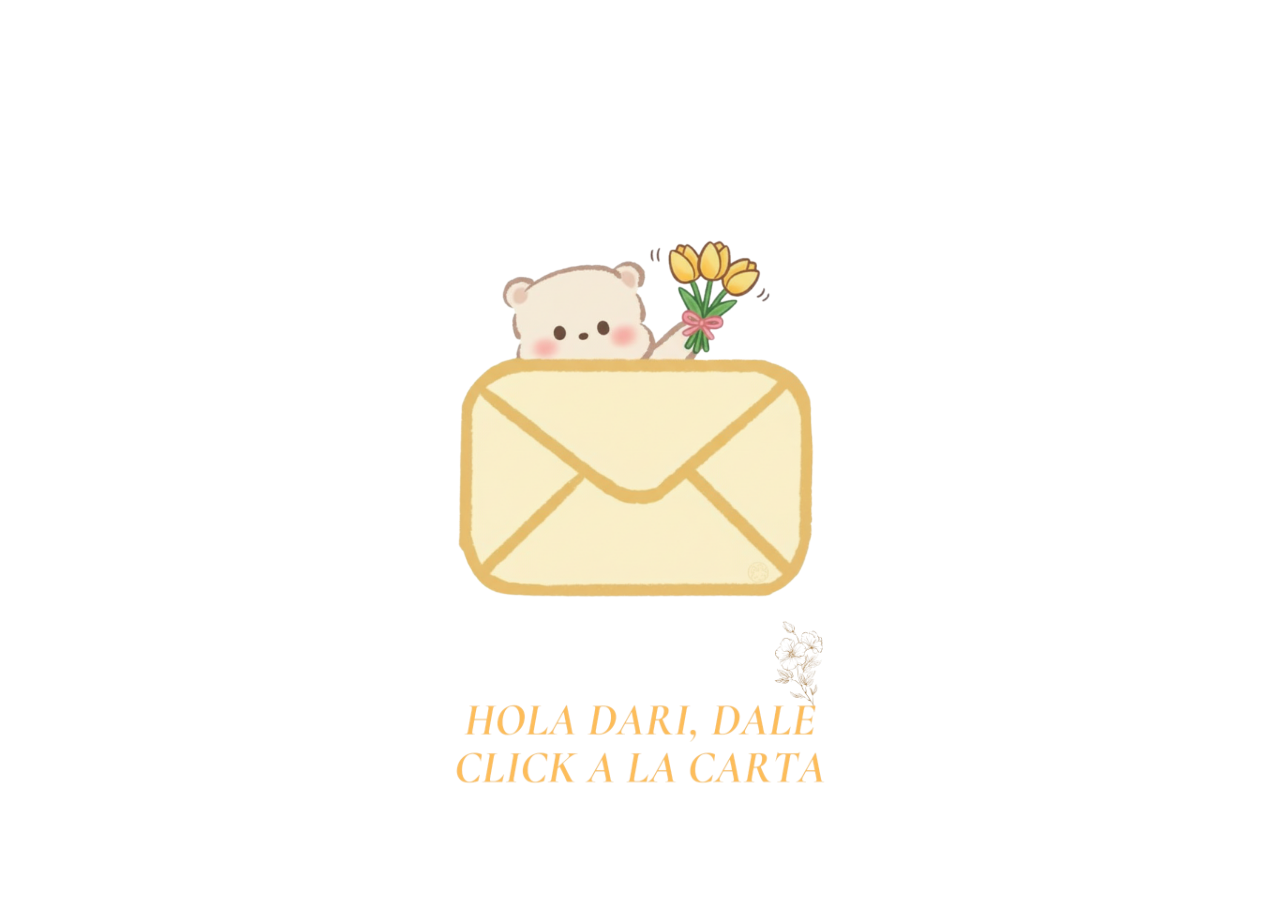
<file: index.html>
<!DOCTYPE html>
<html lang="es">
<head>
    <meta charset="UTF-8">
    <meta name="viewport" content="width=device-width, initial-scale=1.0">
    <title>Flowers for Daribel</title>
    <link rel="stylesheet" href="style.css">
</head>
<body>

    <video autoplay muted loop id="video-fondo">
        <source src="fondo.mp4" type="video/mp4">
        Tu navegador no soporta videos HTML5.
    </video>

   <div class="contenido">
    <a href="carta.html">
        <img src="sobre.png" alt="Abrir sobre" class="sobre-animado">
    </a>
    
    <img src="texto.png" alt="Un mensaje para ti" class="texto-animado">
</div>

</body>

 <!-- 

Contáctame:

    * Invitame un café
 https://buymeacoffee.com/alexx.dev

    * Portafolio Web
 https://alexxdev.vercel.app

    * Sigueme en tiktok
 https://www.tiktok.com/@alexx.dev?is_from_webapp=1&sender_device=pc 
 
    *Canal de WhatsApp
 https://whatsapp.com/channel/0029VazQEXq90x2vIdNkrH1p
 +52 1 55 6628 1018
-->
 
</html>
</file>
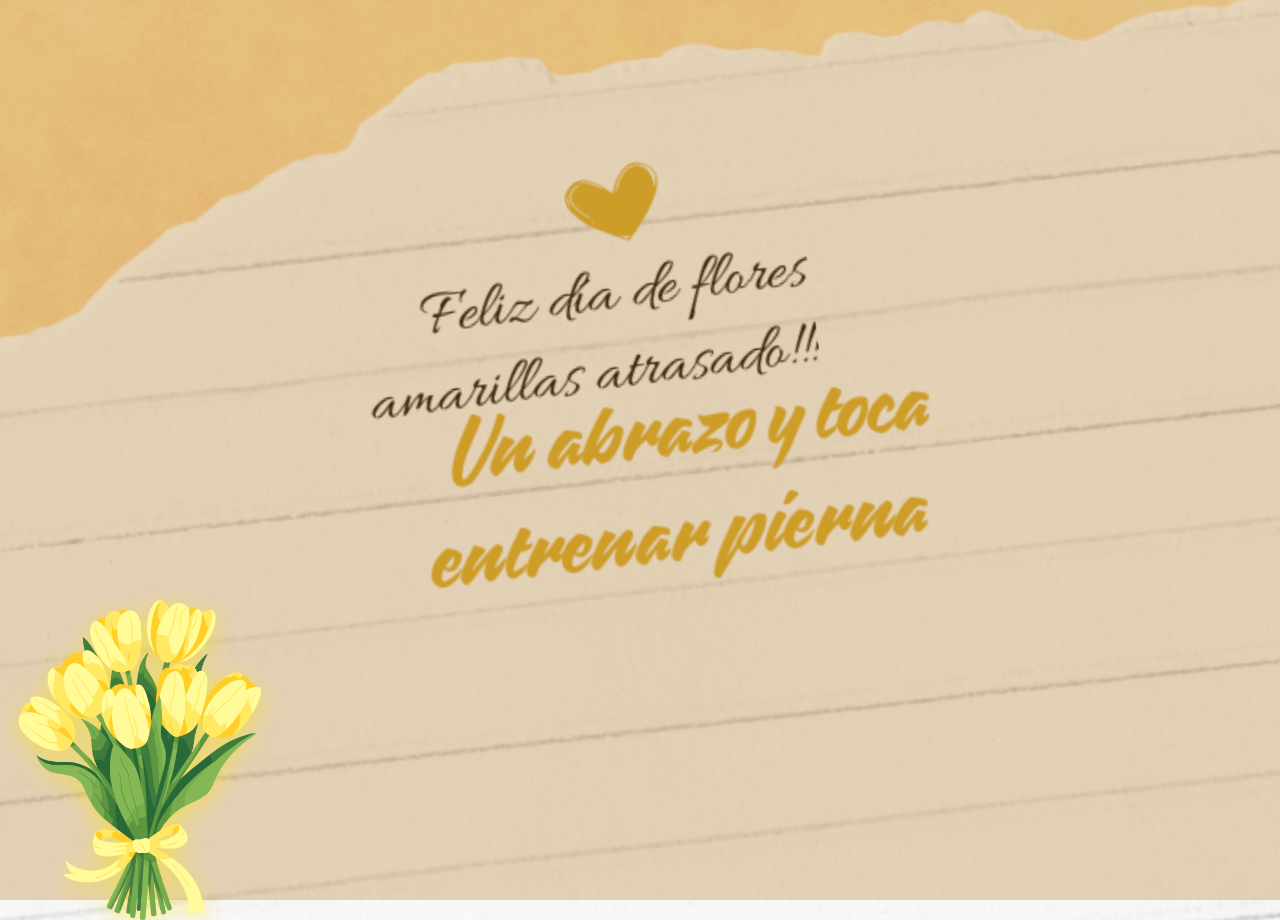
<file: carta.html>
<!DOCTYPE html>
<html lang="es">
<head>
    <meta charset="UTF-8">
    <meta name="viewport" content="width=device-width, initial-scale=1.0">
    <title>This is for you Daribel</title>
    <link rel="stylesheet" href="carta.css">
</head>
<body>
    <img src="flores.png" alt="Flores decorativas" class="flores">
</body>

 <!-- 

Contáctame:

    * Invitame un café
 https://buymeacoffee.com/alexx.dev

    * Portafolio Web
 https://alexxdev.vercel.app

    * Sigueme en tiktok
 https://www.tiktok.com/@alexx.dev?is_from_webapp=1&sender_device=pc 
 
    *Canal de WhatsApp
 https://whatsapp.com/channel/0029VazQEXq90x2vIdNkrH1p
 +52 1 55 6628 1018
-->
 
</html>
</file>
<file: style.css>
body, html {
    height: 100%;
    margin: 0;
    font-family: sans-serif;
    overflow: hidden;
}

#video-fondo {
    position: fixed;
    right: 0;
    bottom: 0;
    min-width: 100%;
    min-height: 100%;
    object-fit: cover; 
    z-index: -1;
}

.contenido {
    position: absolute;
    top: 60%;
    left: 50%;
    transform: translate(-50%, -50%);
    z-index: 1;
    display: flex;
    flex-direction: column; 
    align-items: center;   
    justify-content: center; 
}

.sobre-animado {
    width: 400px; 
    cursor: pointer;
    margin-bottom: -100px; 
    animation: pulso 2s infinite ease-in-out;
    transition: transform 0.3s ease;
}

.texto-animado {
    width: 600px; 
    animation: flotar 4s ease-in-out infinite;
}

.sobre-animado:hover {
    transform: scale(1.15);
}

@keyframes pulso {
    0% {
        transform: scale(1);
    }
    50% {
        transform: scale(1.1);
    }
    100% {
        transform: scale(1);
    }
}

@keyframes flotar {
    0% {
        transform: translateY(0px);
    }
    50% {
        transform: translateY(-20px);
    }
    100% {
        transform: translateY(0px);
    }
}
</file>
<file: carta.css>
body, html {
    height: 100%;
    margin: 0;
    padding: 0;
}

body {
    background-image: url('definitiva.png');
    background-size: cover;
    background-position: top center;
    background-repeat: no-repeat;
    overflow: hidden;
}

body::after {
    content: '';
    position: fixed;
    top: 0;
    left: 0;
    width: 100%;
    height: 100%;
    background: rgba(180, 120, 30, 0.3);
    z-index: 0;
    pointer-events: none;
}

.flores {
    position: absolute;
    bottom: -20px;
    left: -20px;
    width: 320px;
    animation: aparecer 2s ease-in-out;
    filter: drop-shadow(0px 6px 12px rgba(255, 200, 0, 0.5)) brightness(1.15);
    z-index: 1;
}

@keyframes aparecer {
    from {
        opacity: 0;
        transform: scale(0.5);
    }
    to {
        opacity: 1;
        transform: scale(1);
    }
}

/* ── Tablets (≤768px) ── */
@media (max-width: 768px) {
    .flores {
        width: 250px;
        bottom: -15px;
        left: -15px;
    }
}

/* ── Móviles (≤480px) ── */
@media (max-width: 480px) {
    .flores {
        width: 200px;
        bottom: -10px;
        left: -10px;
    }
}
</file>
